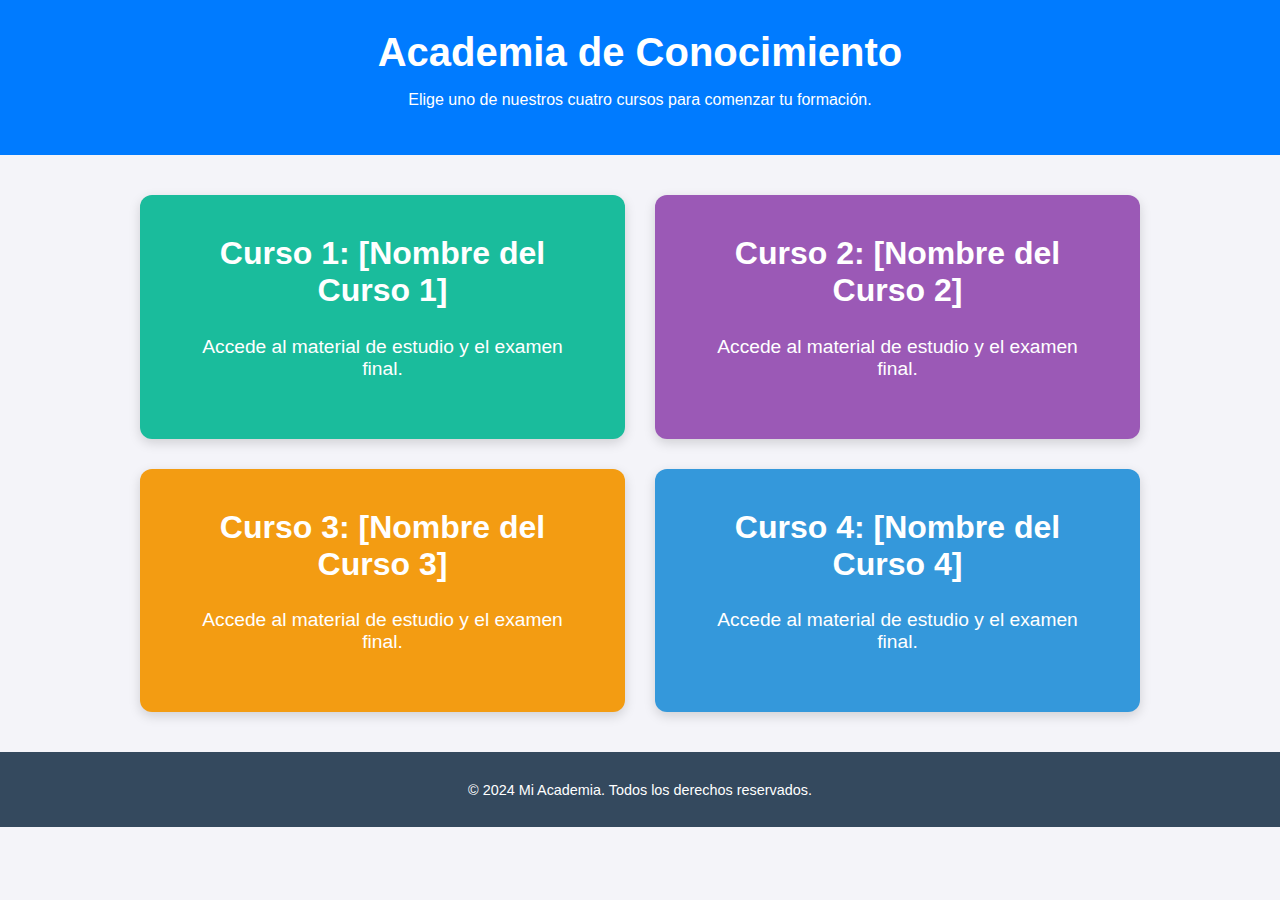
<file: index.html>
<!DOCTYPE html>
<html lang="es">
<head>
    <meta charset="UTF-8">
    <meta name="viewport" content="width=device-width, initial-scale=1.0">
    <title>Academia de Clases Online (4 Cursos)</title>
    <link rel="stylesheet" href="styles.css">
</head>
<body>

    <header>
        <h1>Academia de Conocimiento</h1>
        <p>Elige uno de nuestros cuatro cursos para comenzar tu formación.</p>
    </header>

    <main class="grid-container-inicio">
        
        <a href="curso-x.html" class="card course-1">
            <h2>Curso 1: [Nombre del Curso 1]</h2>
            <p>Accede al material de estudio y el examen final.</p>
        </a>

        <a href="curso-2.html" class="card course-2">
            <h2>Curso 2: [Nombre del Curso 2]</h2>
            <p>Accede al material de estudio y el examen final.</p>
        </a>

        <a href="curso-3.html" class="card course-3">
            <h2>Curso 3: [Nombre del Curso 3]</h2>
            <p>Accede al material de estudio y el examen final.</p>
        </a>

        <a href="curso-4.html" class="card course-4">
            <h2>Curso 4: [Nombre del Curso 4]</h2>
            <p>Accede al material de estudio y el examen final.</p>
        </a>

    </main>

    <footer>
        <p>&copy; 2024 Mi Academia. Todos los derechos reservados.</p>
    </footer>
</body>
</html>
</file>
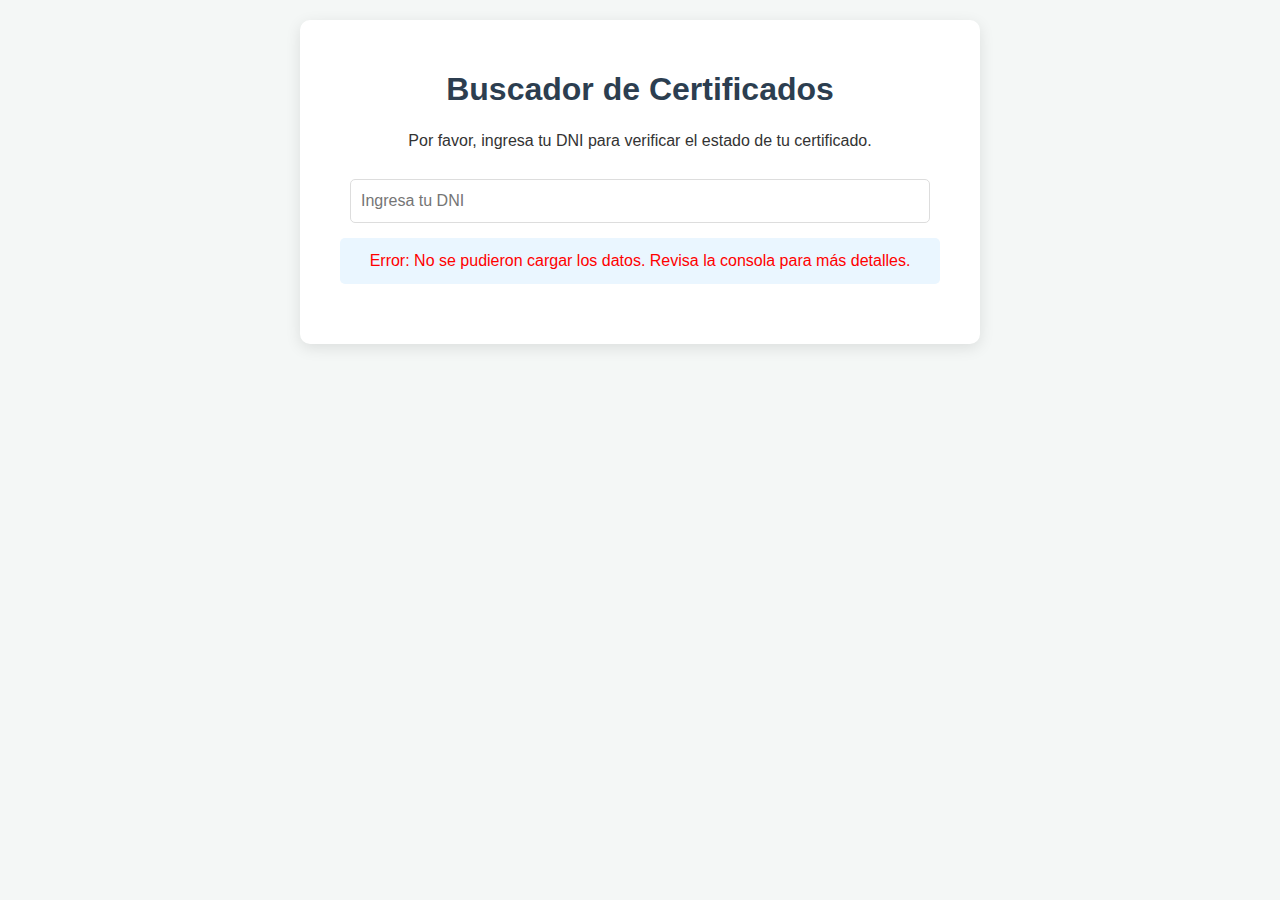
<file: buscar.html>
<!DOCTYPE html>
<html lang="es">
<head>
    <meta charset="UTF-8">
    <meta name="viewport" content="width=device-width, initial-scale=1.0">
    <title>Buscador de Certificados</title>
    <link rel="stylesheet" href="buscar.css"> </head>
<body>

    <div class="container">
        <h1>Buscador de Certificados</h1>
        <p>Por favor, ingresa tu DNI para verificar el estado de tu certificado.</p>
        
        <div class="search-box">
            <input type="text" id="dniInput" placeholder="Ingresa tu DNI" oninput="searchCertificate()">
            <p id="loading-message" class="message loading">Cargando datos del curso...</p>
        </div>

        <div id="results-container">
            <p id="no-results-message" class="message no-results" style="display:none;">
                No se encontró un certificado activo para ese DNI.
            </p>
            
            <div id="certificate-details" class="certificate-card" style="display:none;">
                <h2>Detalles del Certificado</h2>
                <p><strong>Curso:</strong> <span id="cert-course"></span></p>
                <p><strong>Nombre Completo:</strong> <span id="cert-name"></span></p>
                <p><strong>DNI:</strong> <span id="cert-dni"></span></p>
                <p><strong>Estado:</strong> <span id="cert-status"></span></p>
                <p><strong>Vencimiento:</strong> <span id="cert-expiry"></span></p>
            </div>
        </div>
    </div>

    <script src="buscador.js"></script> </body>
</html>
</file>
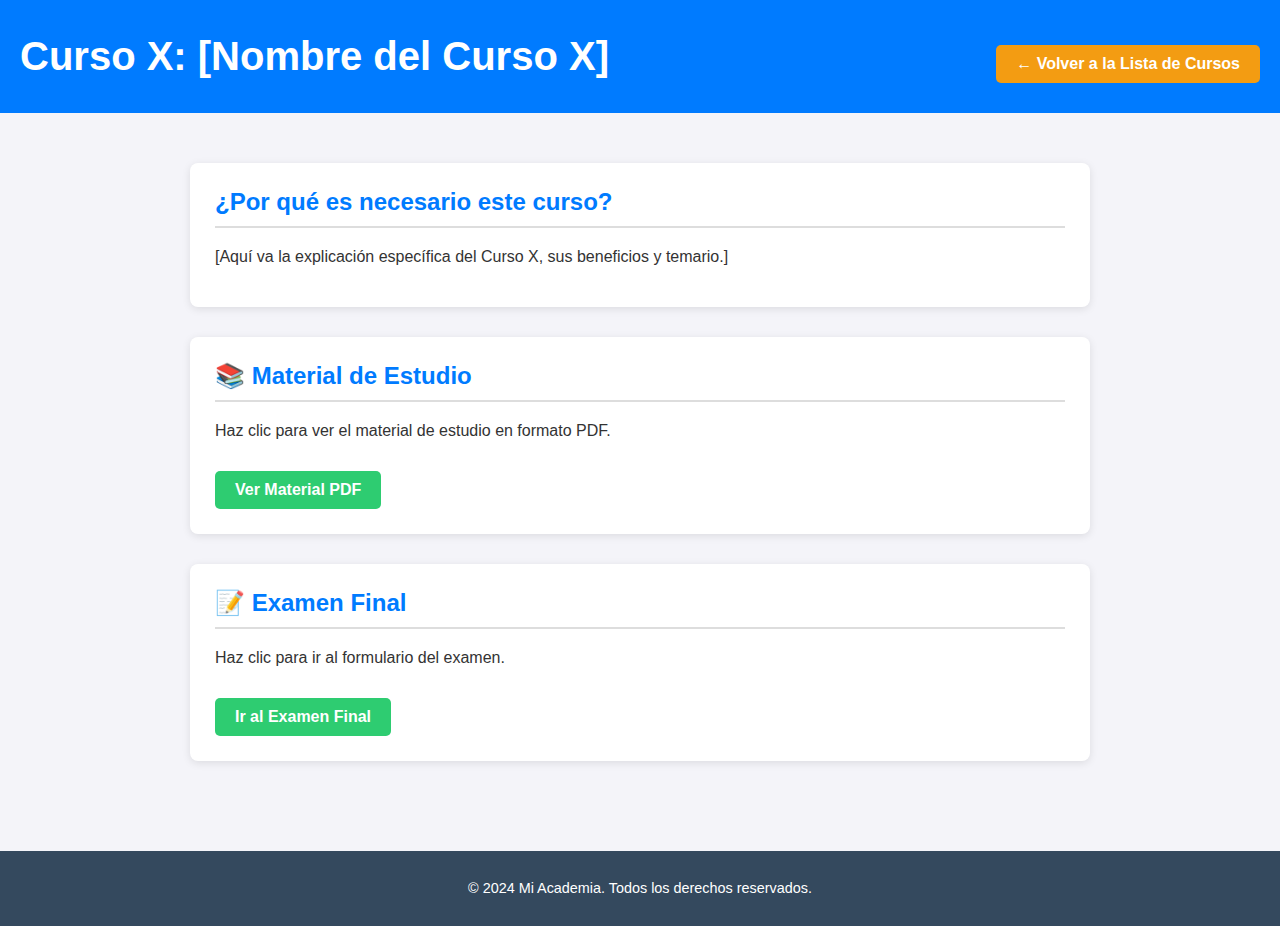
<file: curso-x.html>
<!DOCTYPE html>
<html lang="es">
<head>
    <meta charset="UTF-8">
    <meta name="viewport" content="width=device-width, initial-scale=1.0">
    <title>Curso X: [Nombre del Curso X]</title>
    <link rel="stylesheet" href="styles.css">
</head>
<body>

    <header class="page-header">
        <h1>Curso X: [Nombre del Curso X]</h1>
        <a href="index.html" class="btn-back">← Volver a la Lista de Cursos</a>
    </header>

    <main class="course-content">

        <section class="section-box explanation">
            <h2>¿Por qué es necesario este curso?</h2>
            <p>
                [Aquí va la explicación específica del Curso X, sus beneficios y temario.]
            </p>
        </section>

       

        
<section class="section-box material-box">
    <h2>📚 Material de Estudio</h2>
    <p>Haz clic para ver el material de estudio en formato PDF.</p>
    
    <a href="https://drive.google.com/file/d/1UP8sAz7GGTY2lxykLCvQxbn6T533_jjB/view?usp=sharing" 
        target="_blank" 
        class="btn-primary">
        Ver Material PDF
    </a>
</section>

<section class="section-box material-box">
    <h2>📝 Examen Final</h2>
    <p>Haz clic para ir al formulario del examen.</p>
    
    <a href="https://forms.gle/LeM2wtGkY6njuVFB6" 
        target="_blank" 
        class="btn-primary btn-morado">
        Ir al Examen Final
    </a>
</section>
        
    </main>

    <footer>
        <p>&copy; 2024 Mi Academia. Todos los derechos reservados.</p>
    </footer>
</body>
</html>
</file>
<file: styles.css>
/* --- Estilos Generales --- */
body {
    font-family: Arial, sans-serif;
    background-color: #f4f4f9; 
    color: #333;
    margin: 0;
    padding: 0;
}

header {
    background-color: #007bff; 
    color: white;
    padding: 30px 0;
    margin-bottom: 20px;
    text-align: center;
}

h1 {
    margin: 0;
    font-size: 2.5em;
}

/* --- Estilos de la Cuadrícula de Inicio (Página Principal) --- */
.grid-container-inicio {
    display: grid;
    /* Por defecto, 2 columnas (para escritorio) */
    grid-template-columns: 1fr 1fr; 
    gap: 30px;
    max-width: 1000px;
    margin: 40px auto; 
    padding: 0 20px;
}

/* --- Estilos de las Tarjetas de Inicio --- */
.card {
    text-decoration: none;
    color: white;
    padding: 40px;
    border-radius: 12px;
    box-shadow: 0 4px 12px rgba(0, 0, 0, 0.15);
    transition: transform 0.3s, box-shadow 0.3s;
    text-align: center;
}

.card:hover {
    transform: translateY(-8px); 
    box-shadow: 0 10px 25px rgba(0, 0, 0, 0.2);
}

.card h2 {
    font-size: 2em;
    margin-top: 0;
}

.card p {
    font-size: 1.2em;
}

/* --- COLORES PARA LOS 4 CUADRADOS (Se mantienen los colores de tu imagen) --- */
.course-1 {
    background-color: #1abc9c; /* Turquesa */
}

.course-2 {
    background-color: #9b59b6; /* Púrpura */
}

.course-3 {
    background-color: #f39c12; /* Naranja/Ocre */
}

.course-4 {
    background-color: #3498db; /* Azul Claro */
}


/* --- Estilos para Páginas de Cursos (curso-X.html) --- */
.page-header {
    background-color: #007bff;
    color: white;
    padding: 30px 20px;
    margin-bottom: 30px;
    display: flex; 
    justify-content: space-between;
    align-items: center;
}

.course-content {
    max-width: 900px;
    margin: auto;
    padding: 20px;
}

.section-box {
    background-color: white;
    padding: 25px;
    border-radius: 8px;
    box-shadow: 0 2px 8px rgba(0, 0, 0, 0.1);
    margin-bottom: 30px;
}

.section-box h2 {
    border-bottom: 2px solid #ddd;
    padding-bottom: 10px;
    margin-top: 0;
    color: #007bff;
}

/* Estilos de botones de enlace */
.btn-primary, .btn-back {
    display: inline-block;
    padding: 10px 20px;
    margin-top: 15px;
    border-radius: 5px;
    text-decoration: none;
    font-weight: bold;
    transition: background-color 0.3s;
}

.btn-primary {
    background-color: #2ecc71; 
    color: white;
}

.btn-primary:hover {
    background-color: #27ae60;
}

.btn-back {
    background-color: #f39c12; 
    color: white;
    font-size: 1em;
}

.btn-back:hover {
    background-color: #e67e22;
}

/* Contenedor para incrustar el Formulario o PowerPoint (iframe) */
.embed-container {
    margin-top: 20px;
}

.embed-container iframe {
    max-width: 100%; 
    display: block;
}

/* --- Footer --- */
footer {
    padding: 15px 0;
    background-color: #34495e; 
    color: white;
    font-size: 0.9em;
    text-align: center;
    margin-top: 40px;
}


/* ========================================================== */
/* REGLA RESPONSIVE PARA MÓVILES (MEDIA QUERY)      */
/* ========================================================== */

/* Cuando la pantalla es menor a 768px (típicamente tabletas/móviles) */
@media (max-width: 768px) {
    
    /* Hace que la cuadrícula pase de 2 columnas a 1 columna */
    .grid-container-inicio {
        grid-template-columns: 1fr; /* Una columna que ocupa todo el ancho */
        max-width: 400px; /* Reducimos el ancho máximo para que quede centrado */
    }

    /* Ajustamos el padding de las tarjetas para que no se vean tan grandes */
    .card {
        padding: 30px 20px;
    }

    .card h2 {
        font-size: 1.8em;
    }

    /* Alineamos el encabezado a la izquierda para mejor lectura en móvil */
    .page-header {
        flex-direction: column;
        align-items: flex-start;
        padding-bottom: 15px;
    }

    .btn-back {
        margin-top: 15px;
    }
}
</file>
<file: buscar.css>
body {
    font-family: Arial, sans-serif;
    background-color: #f4f7f6;
    color: #333;
    display: flex;
    justify-content: center;
    align-items: flex-start; /* Alinea arriba para evitar que el card flote en el medio */
    min-height: 100vh;
    margin: 0;
    padding: 20px;
    box-sizing: border-box;
}

.container {
    background-color: #ffffff;
    padding: 30px 40px;
    border-radius: 10px;
    box-shadow: 0 4px 15px rgba(0, 0, 0, 0.1);
    max-width: 600px;
    width: 100%;
    text-align: center;
}

h1 {
    color: #2c3e50;
    margin-bottom: 20px;
}

p {
    line-height: 1.6;
    margin-bottom: 10px;
}

.search-box {
    margin-bottom: 30px;
}

#dniInput {
    width: calc(100% - 20px);
    padding: 12px 10px;
    border: 1px solid #ddd;
    border-radius: 5px;
    font-size: 16px;
    margin-top: 15px;
    box-sizing: border-box;
}

#dniInput:focus {
    border-color: #3498db;
    outline: none;
    box-shadow: 0 0 0 3px rgba(52, 152, 219, 0.2);
}

.message {
    margin-top: 15px;
    padding: 10px;
    border-radius: 5px;
}

.message.loading {
    background-color: #eaf6ff;
    color: #3498db;
}

.message.error {
    background-color: #ffe6e6;
    color: #e74c3c;
}

.message.no-results {
    background-color: #f8f8f8;
    color: #7f8c8d;
    border: 1px solid #eee;
}

.certificate-card {
    border: 1px solid #e0e0e0;
    border-radius: 8px;
    padding: 25px;
    margin-top: 25px;
    background-color: #fdfdfd;
    box-shadow: 0 2px 8px rgba(0, 0, 0, 0.05);
    text-align: left;
}

.certificate-card h2 {
    color: #2c3e50;
    margin-top: 0;
    margin-bottom: 20px;
    font-size: 20px;
    border-bottom: 1px solid #eee;
    padding-bottom: 10px;
}

.certificate-card p {
    margin-bottom: 12px;
    font-size: 16px;
    display: flex;
    justify-content: space-between;
    align-items: center;
}

.certificate-card p strong {
    color: #555;
    flex-basis: 35%; /* Ajusta el ancho de la etiqueta */
    text-align: left;
}

.certificate-card p span {
    flex-basis: 60%; /* Ajusta el ancho del valor */
    text-align: right;
    font-weight: normal;
}

/* Estilos específicos para el estado */
#cert-status {
    font-weight: bold;
}
</file>
